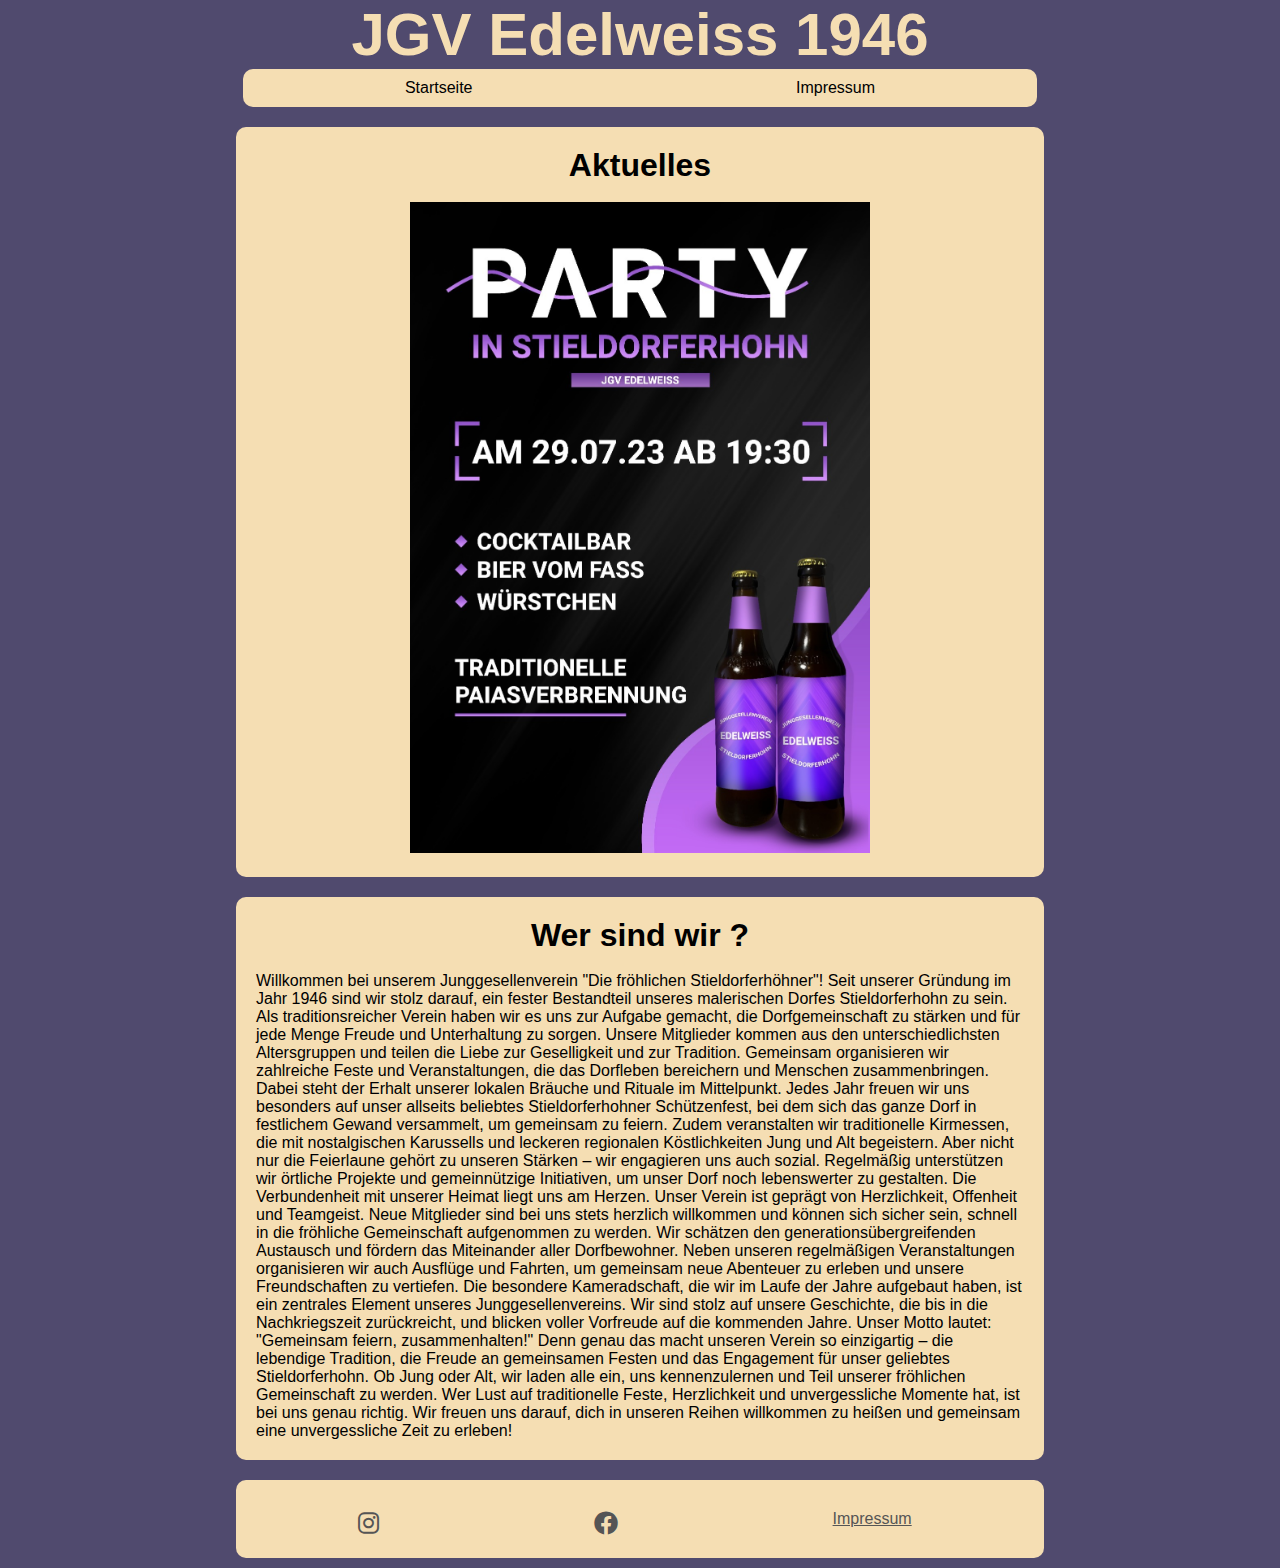
<file: index.html>
<!DOCTYPE html>
<html lang="de">
<head>
    <meta charset="UTF-8">
    <meta name="viewport" content="width=device-width, initial-scale=1.0">
    <meta name="keywords" content="Stieldorferhohn, jgv edelweiss, Junggesellen Stieldorferhohn">
    <meta name="description" content="JGV Edelweiss 1946 aus Stieldorferhohn">
    <link rel="stylesheet" href="https://cdnjs.cloudflare.com/ajax/libs/font-awesome/6.0.0-beta3/css/all.min.css">
    <link rel="stylesheet" href="styles.css">

    <link rel="shortcut icon" href="favicon.ico">
    <link rel="apple-touch-icon" sizes="180x180" href="/images/icons/apple-touch-icon.png">
    <link rel="icon" type="image/png" sizes="32x32" href="/images/icons/favicon-32x32.png">
    <link rel="icon" type="image/png" sizes="16x16" href="/images/icons/favicon-16x16.png">
    <link rel="manifest" href="/images/icons/site.webmanifest">
    <link rel="mask-icon" href="/images/icons/safari-pinned-tab.svg" color="#5bbad5">
    <meta name="msapplication-TileColor" content="#da532c">
    <meta name="theme-color" content="#ffffff">

    <title>JGV Edelweiss</title>
</head>
<body>
<header class="header">
    <h1 class="header-title">JGV Edelweiss 1946</h1>
    <h1 class="header-title-mobile">JGV</h1>
    <h1 class="header-title-mobile">Edelweiss</h1>
    <div style="display: flex;justify-content: space-around;align-items: center;">
        <h1 style="margin: auto;" class="header-title-mobile">1946</h1>
        <div class="dropdown">
            <button onclick="myFunction()" class="dropbtn">
                <img src="images/wappen2.5.png" style="width: 70%;height: 70%; padding-top: 8%;">
            </button>
            <div id="myDropdown" class="dropdown-content">
                <a href="index.html">Startseite</a>
                <a href="impressum.html">Impressum</a>
            </div>
        </div>
    </div>

    <nav>
        <ul class="nav-links">
            <li><a href="index.html">Startseite</a></li>
            <li><a href="impressum.html">Impressum</a></li>
            <!-- Weitere Seiten-Links hier einfügen -->
        </ul>
    </nav>
</header>

<main>
    <section class="aktuelles main-content">
        <h1>Aktuelles</h1>
        <br>
        <img src="images/kirmes23.jpg" alt="Kirmes 23" style="width: 60%;">
    </section>
    <section class="werSindWir main-content">
        <h1>Wer sind wir ?</h1>
        <br>
        <p style="text-align: left;">
            Willkommen bei unserem Junggesellenverein "Die fröhlichen Stieldorferhöhner"! Seit unserer Gründung im Jahr 1946 sind wir stolz darauf, ein fester Bestandteil unseres malerischen Dorfes Stieldorferhohn zu sein. Als traditionsreicher Verein haben wir es uns zur Aufgabe gemacht, die Dorfgemeinschaft zu stärken und für jede Menge Freude und Unterhaltung zu sorgen.
            Unsere Mitglieder kommen aus den unterschiedlichsten Altersgruppen und teilen die Liebe zur Geselligkeit und zur Tradition. Gemeinsam organisieren wir zahlreiche Feste und Veranstaltungen, die das Dorfleben bereichern und Menschen zusammenbringen. Dabei steht der Erhalt unserer lokalen Bräuche und Rituale im Mittelpunkt.
            Jedes Jahr freuen wir uns besonders auf unser allseits beliebtes Stieldorferhohner Schützenfest, bei dem sich das ganze Dorf in festlichem Gewand versammelt, um gemeinsam zu feiern. Zudem veranstalten wir traditionelle Kirmessen, die mit nostalgischen Karussells und leckeren regionalen Köstlichkeiten Jung und Alt begeistern.
            Aber nicht nur die Feierlaune gehört zu unseren Stärken – wir engagieren uns auch sozial. Regelmäßig unterstützen wir örtliche Projekte und gemeinnützige Initiativen, um unser Dorf noch lebenswerter zu gestalten. Die Verbundenheit mit unserer Heimat liegt uns am Herzen.
            Unser Verein ist geprägt von Herzlichkeit, Offenheit und Teamgeist. Neue Mitglieder sind bei uns stets herzlich willkommen und können sich sicher sein, schnell in die fröhliche Gemeinschaft aufgenommen zu werden. Wir schätzen den generationsübergreifenden Austausch und fördern das Miteinander aller Dorfbewohner.
            Neben unseren regelmäßigen Veranstaltungen organisieren wir auch Ausflüge und Fahrten, um gemeinsam neue Abenteuer zu erleben und unsere Freundschaften zu vertiefen. Die besondere Kameradschaft, die wir im Laufe der Jahre aufgebaut haben, ist ein zentrales Element unseres Junggesellenvereins.
            Wir sind stolz auf unsere Geschichte, die bis in die Nachkriegszeit zurückreicht, und blicken voller Vorfreude auf die kommenden Jahre. Unser Motto lautet: "Gemeinsam feiern, zusammenhalten!" Denn genau das macht unseren Verein so einzigartig – die lebendige Tradition, die Freude an gemeinsamen Festen und das Engagement für unser geliebtes Stieldorferhohn.
            Ob Jung oder Alt, wir laden alle ein, uns kennenzulernen und Teil unserer fröhlichen Gemeinschaft zu werden. Wer Lust auf traditionelle Feste, Herzlichkeit und unvergessliche Momente hat, ist bei uns genau richtig. Wir freuen uns darauf, dich in unseren Reihen willkommen zu heißen und gemeinsam eine unvergessliche Zeit zu erleben!
        </p>
    </section>
</main>

<footer style="margin-bottom: 10px;">
    <div class="social-icons" style="display:flex; justify-content: space-around;">
        <a href="https://www.instagram.com/jgv.stieldorferhohn/" target="_blank" rel="noopener noreferrer">
            <i class="fab fa-instagram"></i>
        </a>
        <a href="https://www.facebook.com/JGVsthohn" target="_blank" rel="noopener noreferrer">
            <i class="fab fa-facebook"></i>
        </a>
        <a href="impressum.html" target="_blank" rel="noopener noreferrer" style="font-size: 16px;">
            Impressum
        </a>
    </div>

</footer>

<script src="script.js"></script>
</body>
</html>
</file>
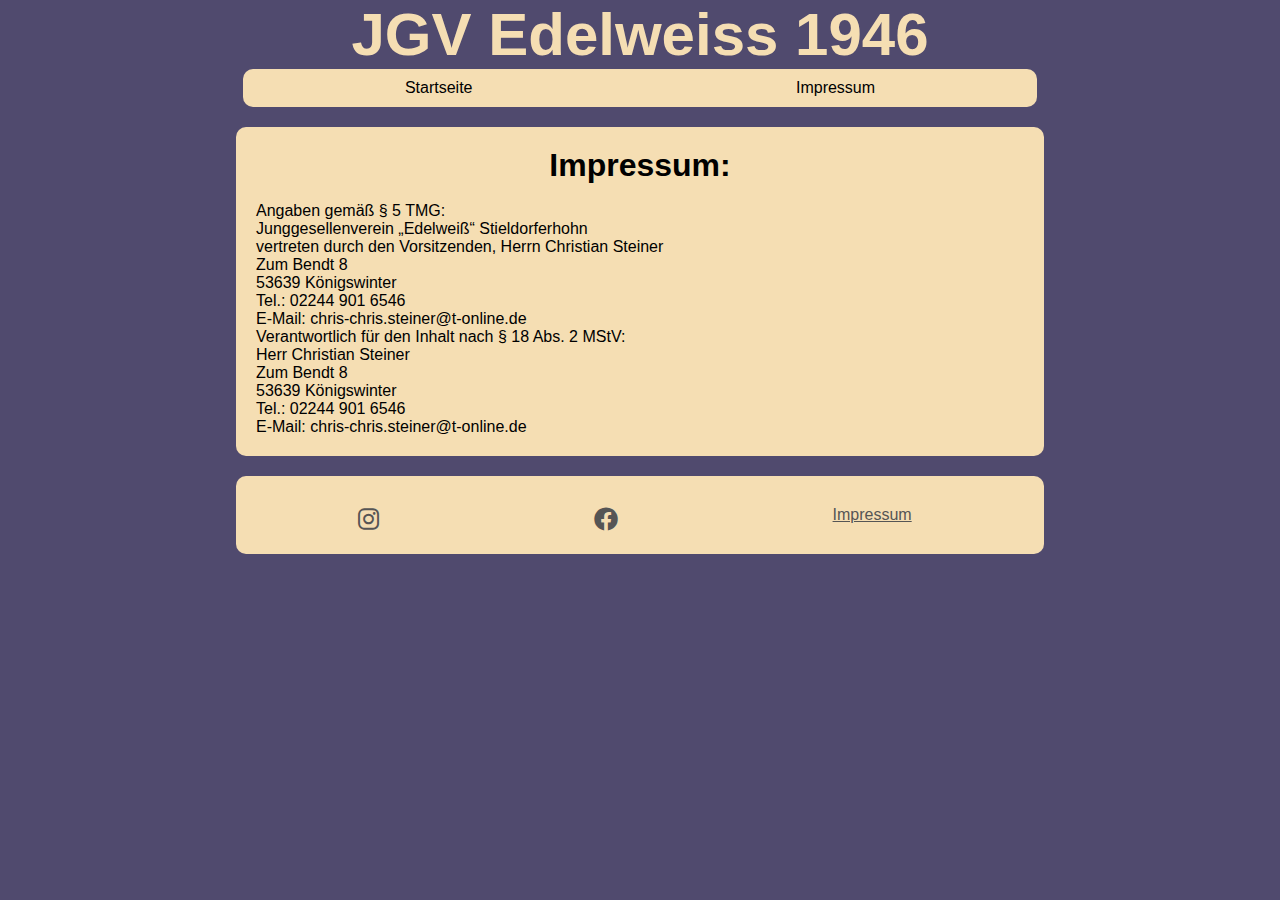
<file: impressum.html>
<!DOCTYPE html>
<html lang="de">
<head>
  <meta charset="UTF-8">
  <meta name="viewport" content="width=device-width, initial-scale=1.0">
  <meta name="keywords" content="Stieldorferhohn, jgv edelweiss, Junggesellen Stieldorferhohn">
  <meta name="description" content="JGV Edelweiss 1946 aus Stieldorferhohn">
  <link rel="stylesheet" href="https://cdnjs.cloudflare.com/ajax/libs/font-awesome/6.0.0-beta3/css/all.min.css">
  <link rel="stylesheet" href="styles.css">

  <link rel="shortcut icon" href="favicon.ico">
  <link rel="apple-touch-icon" sizes="180x180" href="/images/icons/apple-touch-icon.png">
  <link rel="icon" type="image/png" sizes="32x32" href="/images/icons/favicon-32x32.png">
  <link rel="icon" type="image/png" sizes="16x16" href="/images/icons/favicon-16x16.png">
  <link rel="manifest" href="/images/icons/site.webmanifest">
  <link rel="mask-icon" href="/images/icons/safari-pinned-tab.svg" color="#5bbad5">
  <meta name="msapplication-TileColor" content="#da532c">
  <meta name="theme-color" content="#ffffff">

  <title>JGV Edelweiss</title>
</head>
<body>
<header class="header">
  <h1 class="header-title">JGV Edelweiss 1946</h1>
  <h1 class="header-title-mobile">JGV</h1>
  <h1 class="header-title-mobile">Edelweiss</h1>
  <div style="display: flex;justify-content: space-around;align-items: center;">
    <h1 style="margin: auto;" class="header-title-mobile">1946</h1>
    <div class="dropdown">
      <button onclick="myFunction()" class="dropbtn">
        <img src="images/wappen2.5.png" style="width: 70%;height: 70%; padding-top: 8%;">
      </button>
      <div id="myDropdown" class="dropdown-content">
        <a href="index.html">Startseite</a>
        <a href="impressum.html">Impressum</a>
      </div>
    </div>
  </div>

  <nav>
    <ul class="nav-links">
      <li><a href="index.html">Startseite</a></li>
      <li><a href="impressum.html">Impressum</a></li>
      <!-- Weitere Seiten-Links hier einfügen -->
    </ul>
  </nav>
</header>

<main>
  <section class="werSindWir main-content">
    <h1>Impressum:</h1>
    <br>
    <p style="text-align: left;">
      Angaben gemäß § 5 TMG: <br>
      Junggesellenverein „Edelweiß“ Stieldorferhohn <br>
      vertreten durch den Vorsitzenden, Herrn Christian Steiner <br>
      Zum Bendt 8 <br>
      53639 Königswinter <br>
      Tel.: 02244 901 6546 <br>
      E-Mail: chris-chris.steiner@t-online.de <br>

      Verantwortlich für den Inhalt nach § 18 Abs. 2 MStV: <br>
      Herr Christian Steiner <br>
      Zum Bendt 8 <br>
      53639 Königswinter <br>
      Tel.: 02244 901 6546 <br>
      E-Mail: chris-chris.steiner@t-online.de <br>
    </p>
  </section>
</main>

<footer style="margin-bottom: 10px;">
  <div class="social-icons" style="display:flex; justify-content: space-around;">
    <a href="https://www.instagram.com/jgv.stieldorferhohn/" target="_blank" rel="noopener noreferrer">
      <i class="fab fa-instagram"></i>
    </a>
    <a href="https://www.facebook.com/JGVsthohn" target="_blank" rel="noopener noreferrer">
      <i class="fab fa-facebook"></i>
    </a>
    <a href="impressum.html" target="_blank" rel="noopener noreferrer" style="font-size: 16px;">
      Impressum
    </a>
  </div>

</footer>

<script src="script.js"></script>
</body>
</html>
</file>
<file: styles.css>
/* Reset CSS, um standardmäßige Browser-Stile zu entfernen */

body, h1, h2, h3, p, ul, li {
  margin: 0;
  padding: 0;
  text-align: center;
}

body {
  font-family: "Roboto", sans-serif;
  font-size: 16px;
  background-color: #504A6E;
}

header {
  position: relative;
  background-color: #504A6E;
}

.header-title-mobile {
  display: none;
}

/* styles.css */
footer {
  background-color: #f5deb3;
  padding: 20px;
  text-align: center;
  margin-top: 20px;
  width: 60%;
  margin-left: auto; /* Zentriere den Footer horizontal */
  margin-right: auto; /* Zentriere den Footer horizontal */
  border-radius: 10px;
}


.social-icons {
  margin-top: 10px;
}

.social-icons a {
  margin-right: 10px;
  color: #555;
  font-size: 24px;
}

.social-icons a:hover {
  color: #007bff;
}

img {
  width: 100%;
  height: auto;
}

.header-title {
  font-size: 60px;
  color: #f5deb3;
  text-align: center;
}

.nav-links {
  list-style: none;
  display: flex;
  justify-content: space-around;
  background-color: #f5deb3; /* Hintergrundfarbe für die Reiter */
  width: 62%;
  margin-left: auto; /* Zentriere den Footer horizontal */
  margin-right: auto; /* Zentriere den Footer horizontal */
  border-radius: 10px;
}

.nav-links li {
  padding: 10px 15px;
}

.nav-links a {
  text-decoration: none;
  color: #000; /* Textfarbe für die Reiter */
}

.main-content {
  background-color: #f5deb3; /* Hintergrundfarbe für den Hauptinhalt auf Computer */
  padding: 20px;
  width: 60%;
  margin: 0 auto;
  margin-top: 20px;
  border-radius: 10px;
}

.aktuelles {
  padding: 20px;
}

.werSindWir {
  margin-top: 20px;
}

.dropdown {
  display: none;
}

/* Footer-Styling hier einfügen */

/* Media Query für das responsive Design auf Mobilgeräten */

@media screen and (max-width: 768px) {

  .header-title {
    display: none;
  }
  .header-title-mobile {
    font-size: 60px;
    color: #f5deb3;
    text-align: center;
    display:inline;
  }

  .nav-links {
      background-color: red;
      display: none;
  }

  .nav-links.show {
    display: flex; /* Reiter anzeigen, wenn geklickt wird */
  }

  .nav-links.show li {
    padding: 10px;
  }

  .main-content {
    width: 85%; /* Hauptinhalt auf Mobilgeräten über die gesamte Breite */
  }

  footer {
    background-color: #f5deb3;
    padding: 20px;
    text-align: center;
    margin-top: 20px;
    margin-bottom: 10px;
    width: 85%;
    margin-left: auto; /* Zentriere den Footer horizontal */
    margin-right: auto; /* Zentriere den Footer horizontal */
    border-radius: 10px;
  }


  /* Dropdown Button */
  .dropbtn {
    background-color: transparent;
    font-size: 16px;
    border: 2px solid #f5deb3;
    border-radius: 10px;
    cursor: pointer;
  }

  /* The container <div> - needed to position the dropdown content ... mit padding right lässt sich der button verschieben !!! */
  .dropdown {
    display: inline-block;
    position: absolute;
    right:0;
    width:15%;
    height: 25%;
    padding-right: 2%;
  }

  /* Dropdown Content (Hidden by Default) */
  .dropdown-content {
    display: none;
    position: absolute;
    background-color: #f1f1f1;
    min-width: 160px;
    box-shadow: 0px 8px 16px 0px rgba(0,0,0,0.2);
    z-index: 1;
    right: 0;
  }

  /* Links inside the dropdown */
  .dropdown-content a {
    color: black;
    padding: 12px 16px;
    text-decoration: none;
    display: block;
  }

  /* Change color of dropdown links on hover */
  .dropdown-content a:hover {background-color: #ddd;}

  /* Show the dropdown menu (use JS to add this class to the .dropdown-content container when the user clicks on the dropdown button) */
  .show {display:block;}


}
</file>
